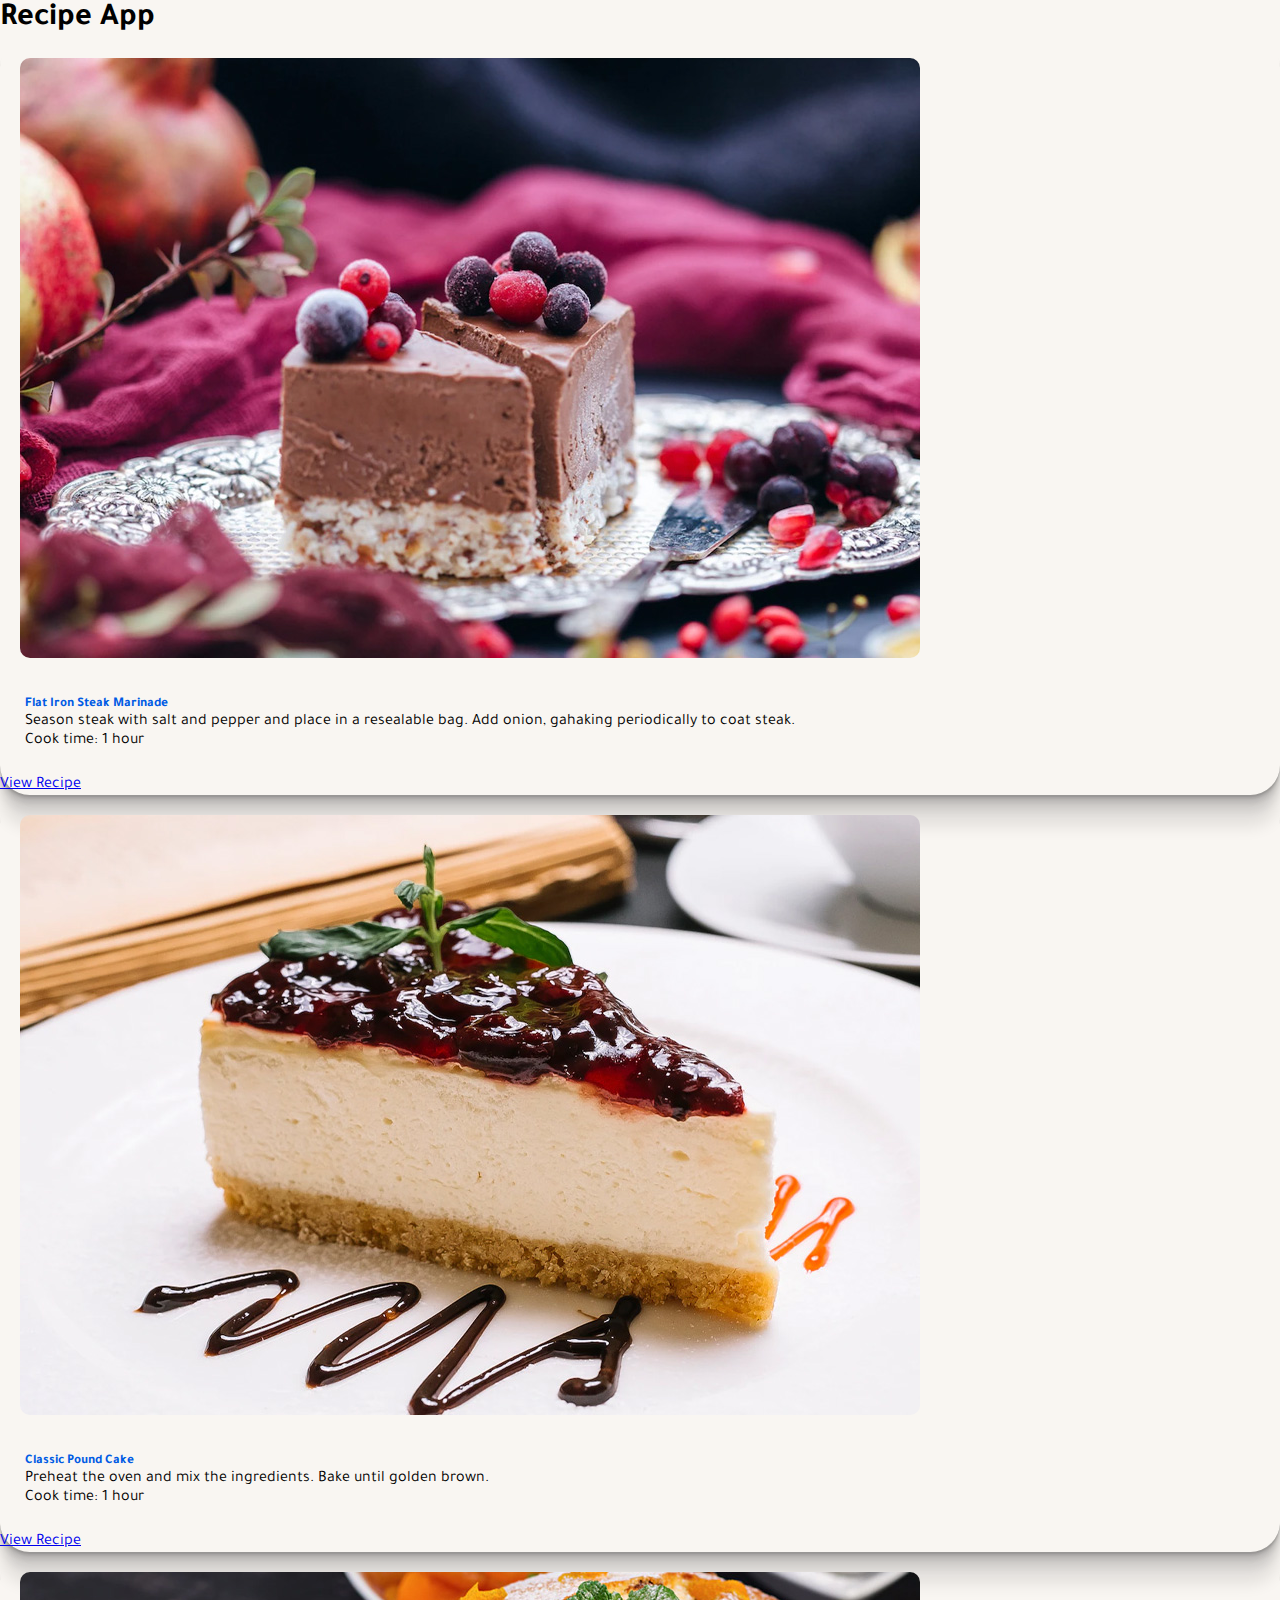
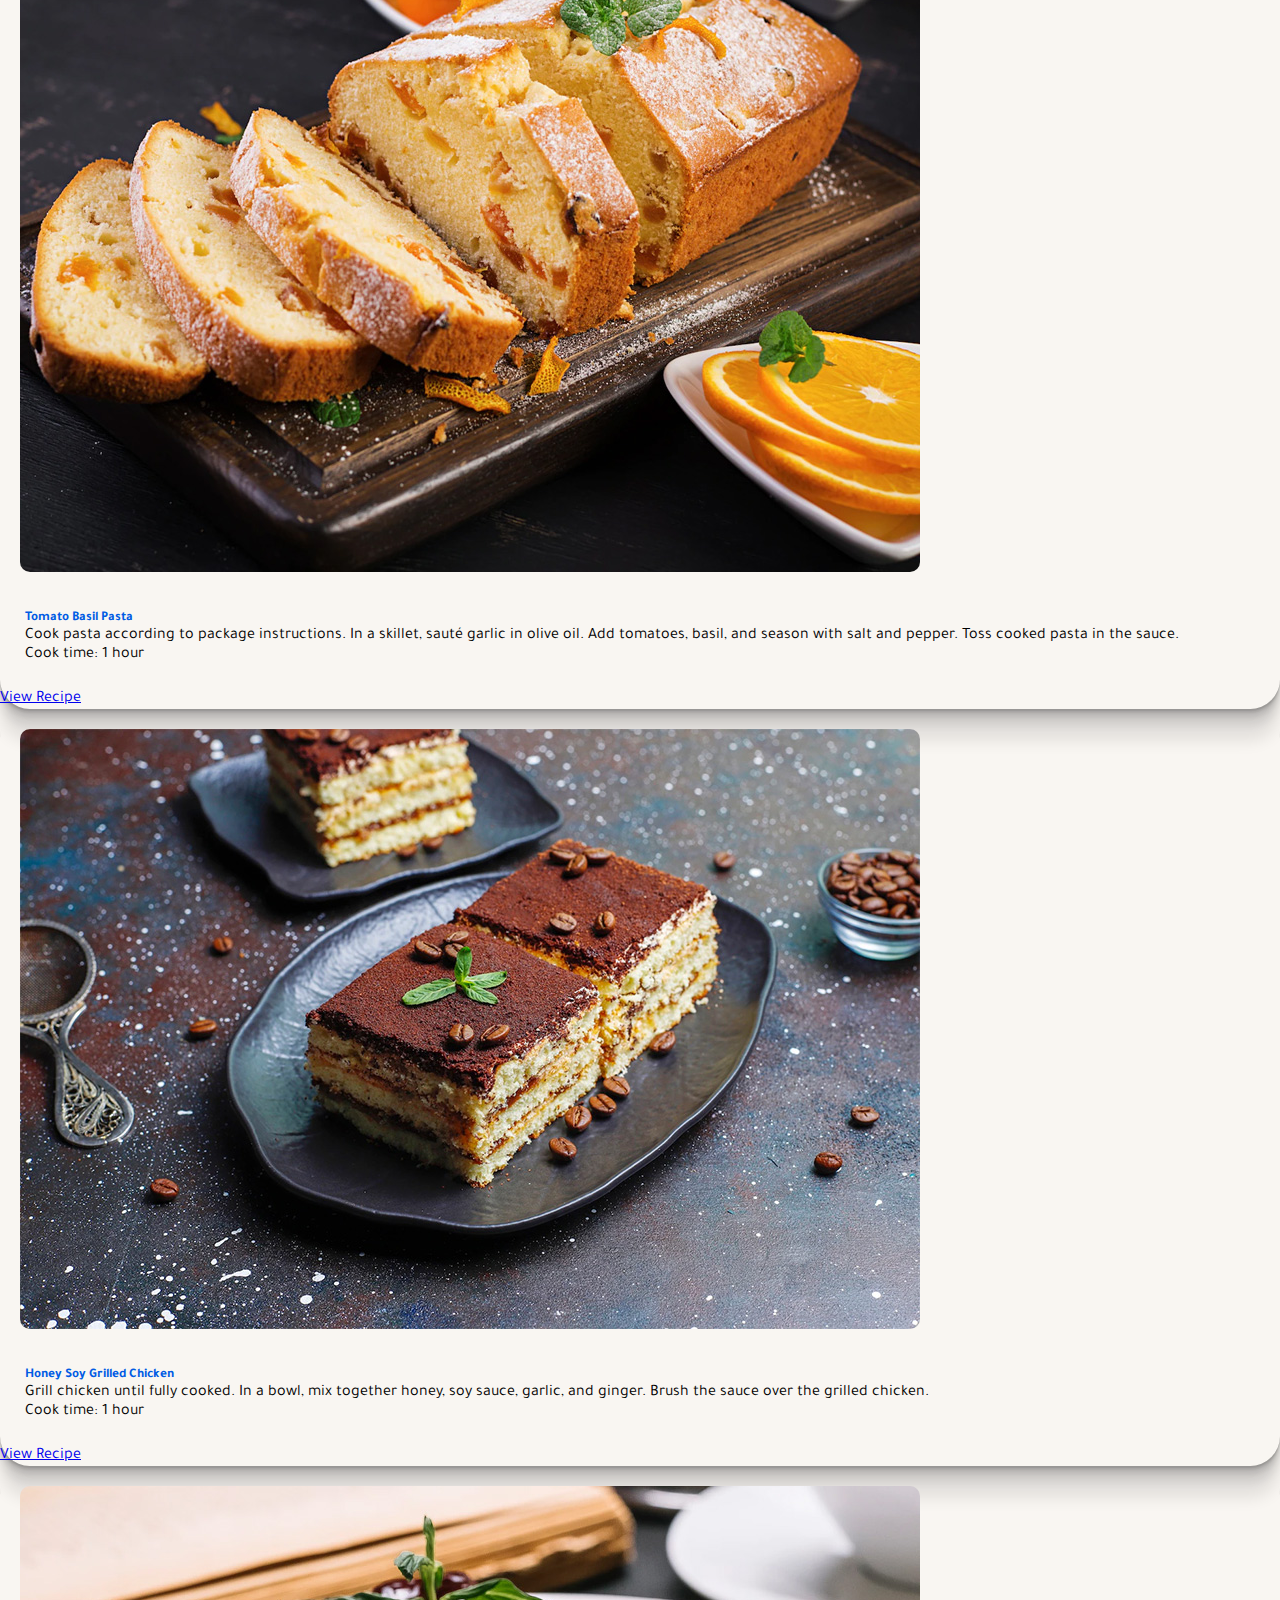
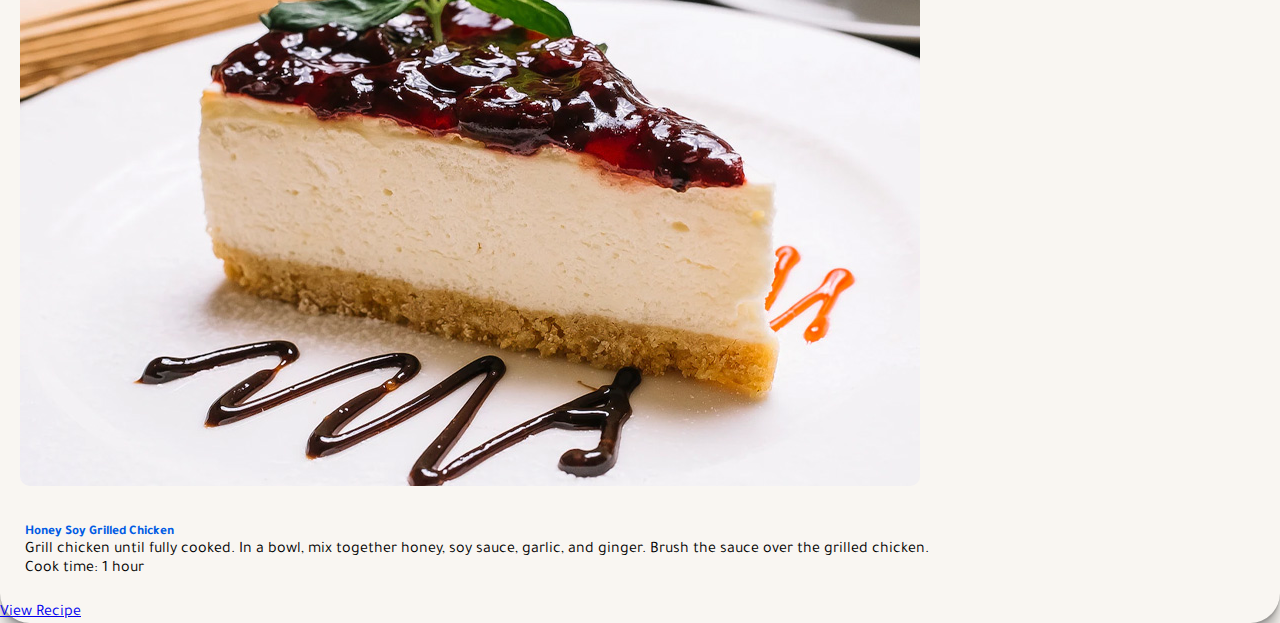
<file: index.html>
<!DOCTYPE html>
<html lang="en">

<head>
    <meta charset="UTF-8">

<link
    href="https://fonts.googleapis.com/css2?family=Cormorant:wght@300;400;500;700&family=Libre+Baskerville&family=Lora:ital,wght@0,500;0,600;0,700;1,600&family=Merriweather:wght@400;700;900&family=Roboto+Mono&family=Roboto:ital,wght@0,300;0,400;0,500;0,700;0,900;1,100;1,300;1,400;1,500;1,700&family=Spectral:ital,wght@0,300;0,400;0,500;0,600;0,700;1,300&family=Tajawal:wght@500&display=swap"
    rel="stylesheet">

<link rel="stylesheet" href="https://cdn.jsdelivr.net/npm/bootstrap-icons@1.3.0/font/bootstrap-icons.css">
<link href="https://cdn.jsdelivr.net/npm/bootstrap@5.0.2/dist/css/bootstrap.min.css" rel="stylesheet"
    integrity="sha384-EVSTQN3/azprG1Anm3QDgpJLIm9Nao0Yz1ztcQTwFspd3yD65VohhpuuCOmLASjC" crossorigin="anonymous">
<link rel="stylesheet" href="style.css">
<meta name="viewport" content="width=device-width, initial-scale=1.0">
<title>Marwan</title>
</head>

<body>
<div class="container py-5">
  <h1 class="text-center">Recipe App</h1>
  <!--  -->
  <div class="row row-cols-1 row-cols-md-3 g-4" id="cards">
    <!-- <div class="col" id="card">
      <div class="card h-100">
        <img src="img/dish4.jpg" class="card-img-top" alt="lll">
        <div class="card-body">
          <h5 class="card-title ">Flat Iron Steak Marinade</h5>
          <p class="card-text ">Season steak with salt and pepper and place in a resealable bag. Add onion, gahaking
            periodically to coat steak.</p>

        </div>
        <div class="card-footer text-center">
          ------<button type="button" class="btn btn-success ">View Recipe</button>
          <a class="btn btn-success " href="ViewRecipe.html">View Recipe</a>
        </div>
      </div>




    </div> -->
    

  </div>

</div>



    <script src="https://cdn.jsdelivr.net/npm/bootstrap@5.0.2/dist/js/bootstrap.bundle.min.js"
        integrity="sha384-MrcW6ZMFYlzcLA8Nl+NtUVF0sA7MsXsP1UyJoMp4YLEuNSfAP+JcXn/tWtIaxVXM"
        crossorigin="anonymous"></script>
    <script src="main.js"></script>

</body>

</html>
</file>
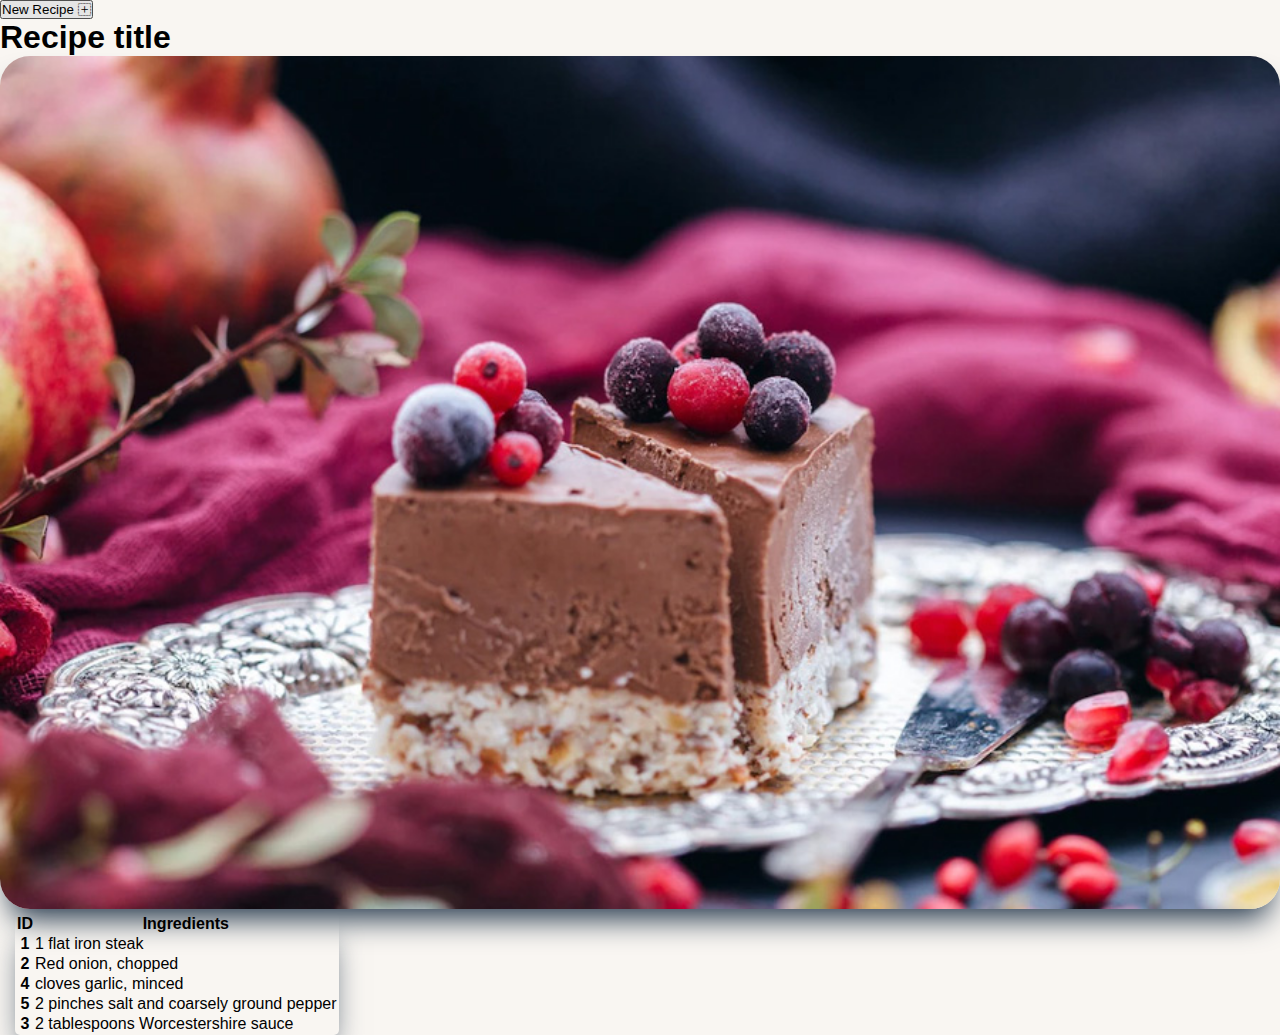
<file: ViewRecipe.html>
<!DOCTYPE html>
<html lang="en">

<head>
    <meta charset="UTF-8">
    <link rel="preconnect" href="https://fonts.googleapis.com">



    <link rel="stylesheet" href="https://cdn.jsdelivr.net/npm/bootstrap-icons@1.3.0/font/bootstrap-icons.css">
    <link href="https://cdn.jsdelivr.net/npm/bootstrap@5.0.2/dist/css/bootstrap.min.css" rel="stylesheet"
        integrity="sha384-EVSTQN3/azprG1Anm3QDgpJLIm9Nao0Yz1ztcQTwFspd3yD65VohhpuuCOmLASjC" crossorigin="anonymous">
 <link rel="stylesheet" href="showRecipeStyle.css">
    <meta name="viewport" content="width=device-width, initial-scale=1.0">
    <title>Marwan</title>
</head>

<body>
    <div class="container p-3">
    <section class="m-2">
<!-- New recipe -->
        <div class="row">
            <div class="col-12">
                <button class="btn btn-primary newUser" data-bs-toggle="modal" data-bs-target="#userForm">New Recipe <i class="bi bi-plus-square-dotted"></i>
                </button>
            </div>
        </div>
    </section>
    <!-- Show recipe -->
    <div class="row">
        <div class="col-12 mb-5">
            <h1 class="h1 text-center" >Recipe title</h1>
        </div>
        <div class="col-12 showForm d-flex">
            <div class="col-5 imageDiv">
                <img   src="img/dish4.jpg"  alt="recipe_image"     class="recipe_image"/>
            </div>
            <!-- ingredients Div -->
            <div class="col-7">
                <table class="table table-striped ingredientsDiv">
                    <thead>
                        <tr>
                            <th scope="col">ID </th>
                            <th scope="col">Ingredients </th>
            
                        </tr>
                    </thead>
                    <tbody>
                        <tr>
                            <th scope="row">1</th>
                            <td> 1 flat iron steak</td>
            
                        </tr>
                        <tr>
                            <th scope="row">2</th>
                            <td>Red onion, chopped</td>
            
                        </tr>
                        <tr>
                            <th scope="row">4</th>
                            <td>cloves garlic, minced</td>
            
                        </tr>
                        <tr>
                            <th scope="row">5</th>
                            <td>2 pinches salt and coarsely ground pepper</td>
            
                        </tr>
                        <tr>
                            <th scope="row">3</th>
                            <td>2 tablespoons Worcestershire sauce</td>
            
                        </tr>
                    </tbody>
                </table>

            </div>
        </div>
    </div>

</div>


        <!-- <div class="row">
            <div class="col-12">
                <table class="table table-striped table-hover mt-3 text-center table-bordered">

                    <thead>
                        <tr>
                            <th>S.No</th>
                            <th>Title</th>
                            <th>image</th>
                            <th>ingredients</th>
                          
                            <th>cook_time</th>
                         
                          
                            <th>Action</th>
                        </tr>
                    </thead>

                    <tbody id="data"></tbody>

                </table>
            </div>
        </div> -->
    <!--Modal Form-->
    <!-- <div class="modal fade" id="userForm">
        <div class="modal-dialog modal-dialog-centered modal-lg">
            <div class="modal-content">

                <div class="modal-header">
                    <h4 class="modal-title">Fill the Form</h4>
                    <button type="button" class="btn-close" data-bs-dismiss="modal" aria-label="Close"></button>
                </div>

                <div class="modal-body">

                    <form action="#" id="myForm">

                        <div class="card imgholder">
                            <label for="imgInput" class="upload">
                                <input type="file" name="" id="imgInput">
                                <i class="bi bi-plus-circle-dotted"></i>
                            </label>
                            <img src="./image/Profile Icon.webp" alt="" width="200" height="200" class="img">
                        </div>

                        <div class="inputField">
                            <div>
                                <label for="name">Name:</label>
                                <input type="text" name="" id="name" required>
                            </div>
                            <div>
                                <label for="age">Age:</label>
                                <input type="number" name="" id="age" required>
                            </div>
                            <div>
                                <label for="city">City:</label>
                                <input type="text" name="" id="city" required>
                            </div>
                            <div>
                                <label for="email">E-mail:</label>
                                <input type="email" name="" id="email" required>
                            </div>
                            <div>
                                <label for="phone">Number:</label>
                                <input type="text" name="" id="phone" minlength="11" maxlength="11" required>
                            </div>
                            <div>
                                <label for="post">Post:</label>
                                <input type="text" name="" id="post" required>
                            </div>
                            <div>
                                <label for="sDate">Start Date:</label>
                                <input type="date" name="" id="sDate" required>
                            </div>
                        </div>

                    </form>
                </div>

                <div class="modal-footer">
                    <button type="button" class="btn btn-secondary" data-bs-dismiss="modal">Close</button>
                    <button type="submit" form="myForm" class="btn btn-primary submit">Submit</button>
                </div>
            </div>
        </div>
    </div> -->

    <!--Read Data Modal-->
    <!-- <div class="modal fade" id="readData">
        <div class="modal-dialog modal-dialog-centered modal-lg">
            <div class="modal-content">

                <div class="modal-header">
                    <h4 class="modal-title">Profile</h4>
                    <button type="button" class="btn-close" data-bs-dismiss="modal" aria-label="Close"></button>
                </div>

                <div class="modal-body">

                    <form action="#" id="myForm">

                        <div class="card imgholder">
                            <img src="./image/Profile Icon.webp" alt="" width="200" height="200" class="showImg">
                        </div>

                        <div class="inputField">
                            <div>
                                <label for="name">Name:</label>
                                <input type="text" name="" id="showName" disabled>
                            </div>
                            <div>
                                <label for="age">Age:</label>
                                <input type="number" name="" id="showAge" disabled>
                            </div>
                            <div>
                                <label for="city">City:</label>
                                <input type="text" name="" id="showCity" disabled>
                            </div>
                            <div>
                                <label for="email">E-mail:</label>
                                <input type="email" name="" id="showEmail" disabled>
                            </div>
                            <div>
                                <label for="phone">Number:</label>
                                <input type="text" name="" id="showPhone" minlength="11" maxlength="11" disabled>
                            </div>
                            <div>
                                <label for="post">Post:</label>
                                <input type="text" name="" id="showPost" disabled>
                            </div>
                            <div>
                                <label for="sDate">Start Date:</label>
                                <input type="date" name="" id="showsDate" disabled>
                            </div>
                        </div>

                    </form>
                </div>
            </div>
        </div>
    </div>
 -->



    <script src="https://cdn.jsdelivr.net/npm/bootstrap@5.0.2/dist/js/bootstrap.bundle.min.js"
        integrity="sha384-MrcW6ZMFYlzcLA8Nl+NtUVF0sA7MsXsP1UyJoMp4YLEuNSfAP+JcXn/tWtIaxVXM"
        crossorigin="anonymous"></script>
    <script src="main.js"></script>

</body>

</html>
</file>
<file: style.css>
* {
  padding: 0;
  margin: 0;
  box-sizing: border-box;
  font-family: 'Tajawal', sans-serif;
}

body {
  background-color: #f9f6f2;
}

.text-justify {
  text-align: justify;
}

.card-img-top {
  border-radius: 30px;
  padding: 20px;

  /* box-shadow: rgba(0, 0, 0, 0.35) 2px 2px 5px; */
}

.card {

  border-radius: 30px;
  box-shadow: rgba(0, 0, 0, 0.09) 0px 2px 1px, rgba(0, 0, 0, 0.09) 0px 4px 2px, rgba(0, 0, 0, 0.09) 0px 8px 4px, rgba(0, 0, 0, 0.09) 0px 16px 8px, rgba(0, 0, 0, 0.09) 0px 32px 16px;
}

.card-body {
  padding: 25px;
  margin-top: -15px;
}

.btn-primary {
  border-radius: 7px;

}

h3,
h5 {
  color: rgb(0, 91, 228);
}
</file>
<file: showRecipeStyle.css>
/* Show Recipe */
* {
    padding: 0;
    margin: 0;
    box-sizing: border-box;
    font-family: 'Tajawal', sans-serif;
}

body {
    background-color: #f9f6f2;
}
.imageDiv .recipe_image{
   width: 100%;
   
    border-radius: 30px;
    box-shadow: rgb(38, 57, 77) 0px 20px 30px -10px;
}
.ingredientsDiv{
    box-shadow: rgb(38, 57, 77) 0px 20px 30px -10px;
    border-radius: 5px;
    margin-left: 15px;
}
</file>
